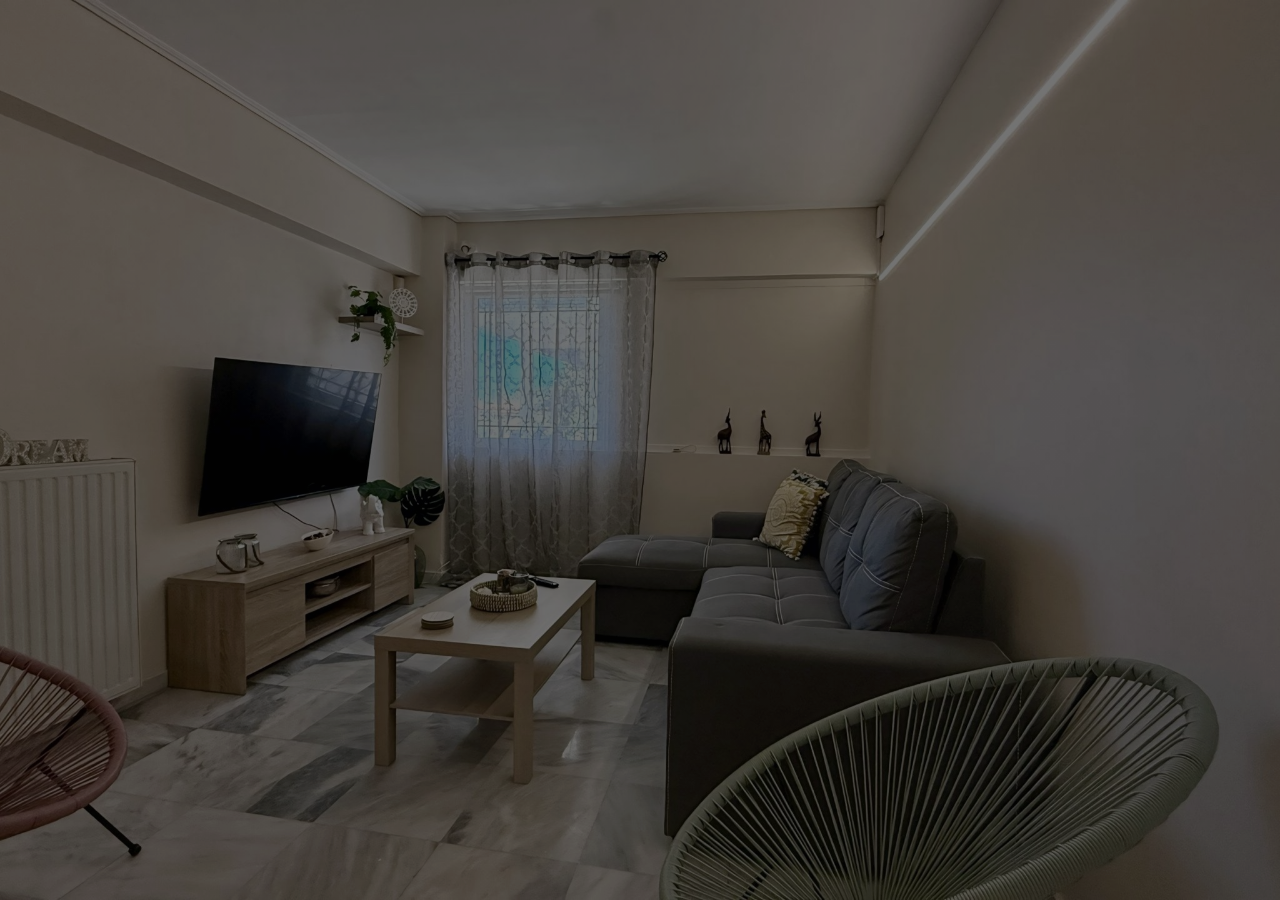
<file: index.html>
<!DOCTYPE html>
<html lang="en">
<head>
    <meta charset="UTF-8">
    <meta name="viewport" content="width=device-width, initial-scale=1.0">
    <link href="https://fonts.googleapis.com/css2?family=Roboto:wght@400;700&display=swap" rel="stylesheet">

        <!-- Other meta tags and links -->
        <link rel="stylesheet" href="https://cdnjs.cloudflare.com/ajax/libs/font-awesome/6.0.0-beta3/css/all.min.css">
    

    <title>Perla Homes</title>
    <link rel="stylesheet" href="main.css">
</head>
<body>
    <!-- Main Content Section -->
    <div class="content-container">
        <!-- Language Selector -->
        <div id="google_translate_element" class="fade-in"></div>
        <img src="images/perla logo site.png" alt="Perla Homes Logo" id="logo" class="fade-in" />

        <h1 id="main-heading" class="fade-in" translate="no">
            Welcome to <br>FreeSpirit Nectar
        </h1>
       

        <!-- Buttons -->
        <div class="button-container">
            <div class="button-item fade-in">
                <button class="round-btn" onclick="window.location.href='check_in.html'">
                    <img src="images/Checkin.png" alt="Check-In">
                </button>
                <span>Check-In <br> </span>
            </div>

            <div class="button-item fade-in">
                <button class="round-btn" onclick="showWifiCodeBox()">
                    <img src="images/wifi.png" alt="Wifi">
                </button>
                <span>WiFi Code</span>
            </div>
            
            
            <!-- Hidden Wifi Code Box -->
            <div id="wifiCodeBox" style="display:none; padding: 10px; background-color: #0e0d0d; border: 1px solid #ccc; width: 200px; height: auto; max-width: 100%; text-align: center; position: fixed; top: 50%; left: 50%; transform: translate(-50%, -50%);">
                <p> Network: <strong>FreeSpirit_Ground</strong></p> <br>
                <p> Password: <strong>welcometofs!</strong></p>
                <button onclick="hideWifiCodeBox()">EXIT</button>
            </div>

            <div class="button-item fade-in">
                <button class="round-btn" onclick="showCodeBox()">
                    <img src="images/Key lock Heavenmono.jpg" alt="Wifi">
                </button>
                <span>Entrance code</span>
            </div>
            
            <!-- Hidden Code Box -->
            <div id="codeBox" style="display:none; padding: 10px; background-color: #0e0d0d; border: 1px solid #ccc; width: 200px; height: auto; max-width: 100%; text-align: center; position: fixed; top: 50%; left: 50%; transform: translate(-50%, -50%);">
              
                <p>Entrance code: <strong>8378</strong></p>
                <button onclick="hideCodeBox()">EXIT</button>
              
            </div>
             
            
            <div class="button-item fade-in">
                <a href="https://maps.app.goo.gl/LeVsdQYAasSn6Zjx9">
                    <img src="images/Pineza_black.webp" alt="Mobi" class="round-btn">
                    <span>Map</span>
                </a>
            </div>

            <div class="button-item fade-in">
                <a href="contacts.html">
                    <button class="round-btn">
                        <img src="images/pngtree-circle-phone-call-icon-in-black-color-png-image_6596895.png" alt="Map">
                    </button>
                    <span>Contacts</span>
                </a>
            </div>




            <div class="button-item fade-in">
                <a href="https://messinia.mobi/en">
                    <img src="images/optiki-tautotita_2.jpg" alt="Mobi" class="round-btn">
                    <span style="display:block;">Tourist<br>Guide</span>
                </a>
            </div>

            <div class="button-item fade-in">
                <a href="https://nauticholics.gr">
                    <img src="images/Nautic.webp" alt="Mobi" class="round-btn">
                    <span style="display:block;">Boat<br>Cruises</span>
                </a>
            </div>
          
        </div>
    </div>

    <!-- Footer -->
    <div class="footer fade-in">
       
        
        <!-- Social Media Links -->
        <div class="social-media">
            <a href="https://www.perlahomes.gr" target="_blank">
                <i class="fas fa-globe social-icon"></i>
            </a>
            <a href="https://www.facebook.com/PerlaHomesgr/" target="_blank">
                <i class="fab fa-facebook social-icon"></i>
            </a>
            <a href="https://www.instagram.com/perla.homes/?hl=el" target="_blank">
                <i class="fab fa-instagram social-icon"></i>
            </a>
        </div>
        <p>&copy; 2025 Perla Homes. All rights reserved.</p>
    </div>

    <script src="script.js"></script>
    <script src="script.js"></script>
    <script type="text/javascript">
        function googleTranslateElementInit() {
            new google.translate.TranslateElement({
                pageLanguage: 'en',
                includedLanguages: 'en,en,el,it,pt,ro,es,fr,ka,de,cs,hy,sq,ru', // Add more languages as needed
                layout: google.translate.TranslateElement.InlineLayout.SIMPLE
            }, 'google_translate_element');
        }
    </script>
    <script type="text/javascript" src="https://translate.google.com/translate_a/element.js?cb=googleTranslateElementInit"></script>

</body>
</file>
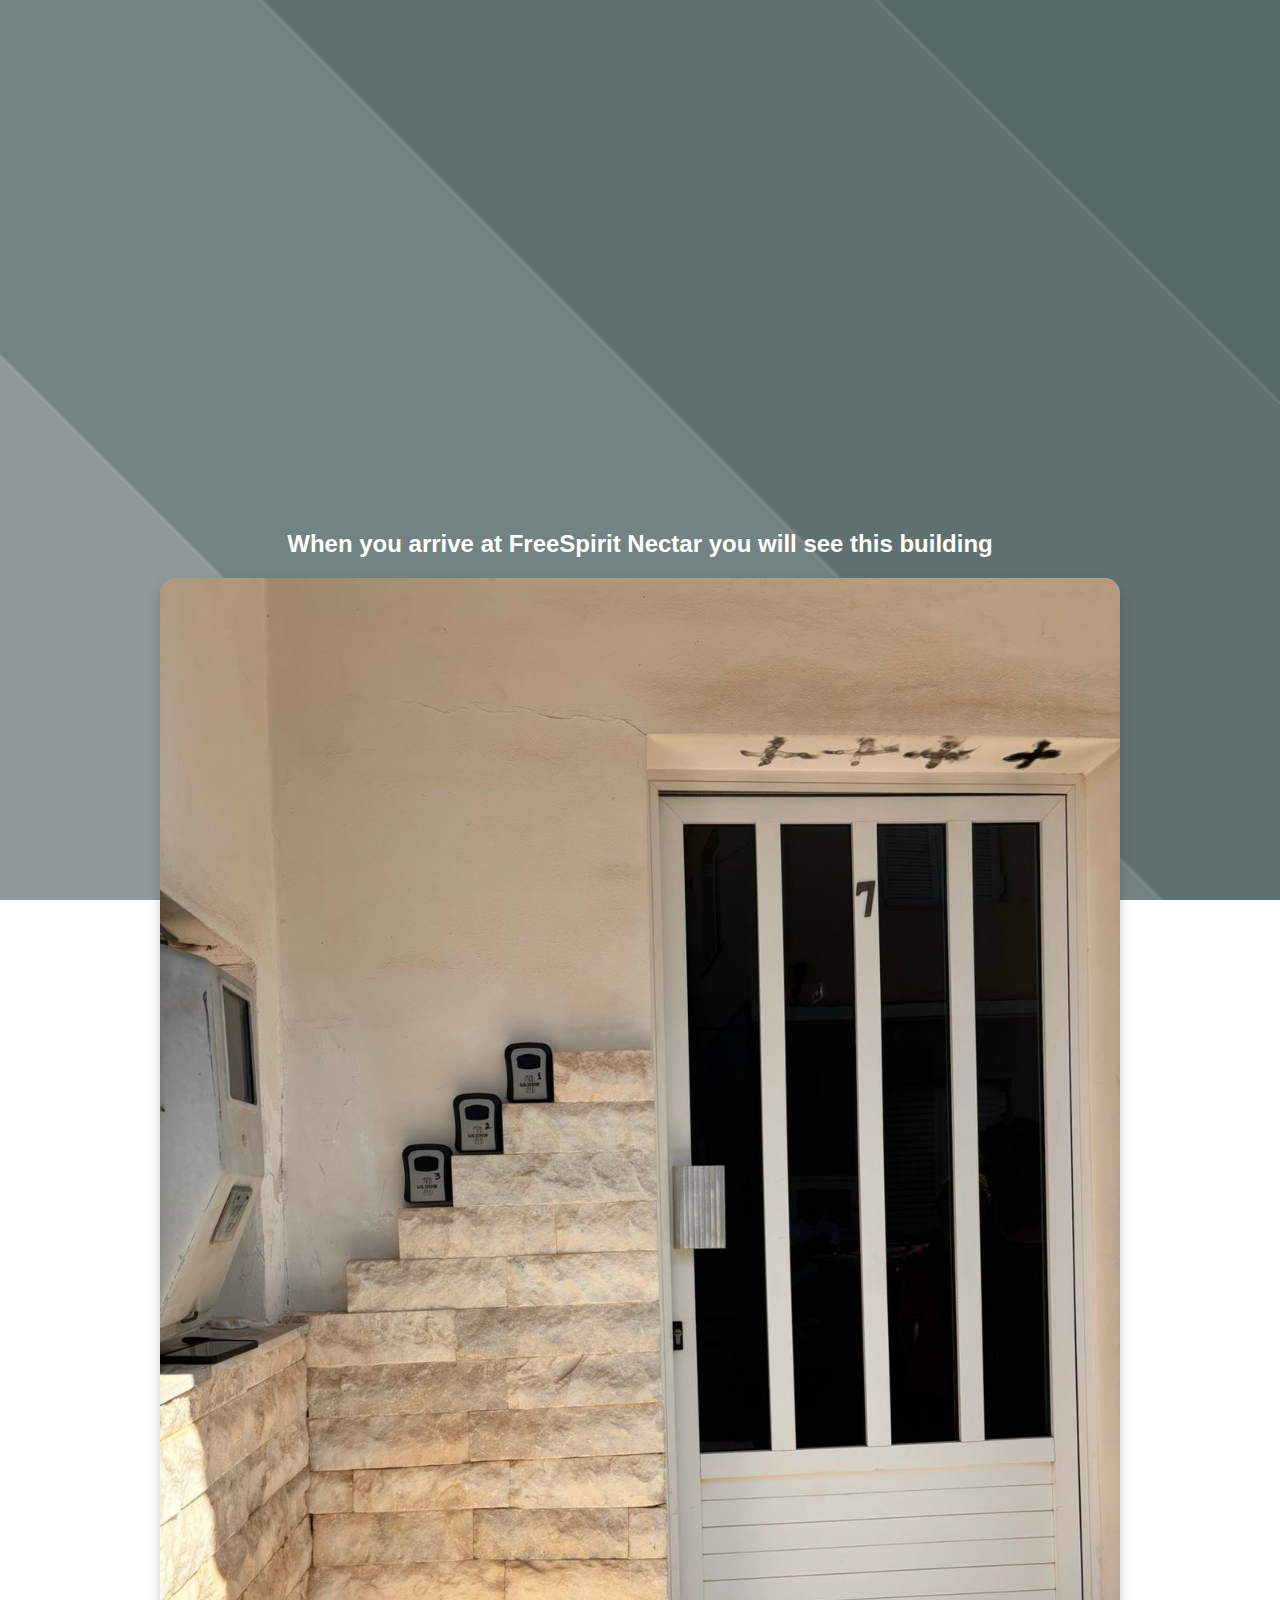
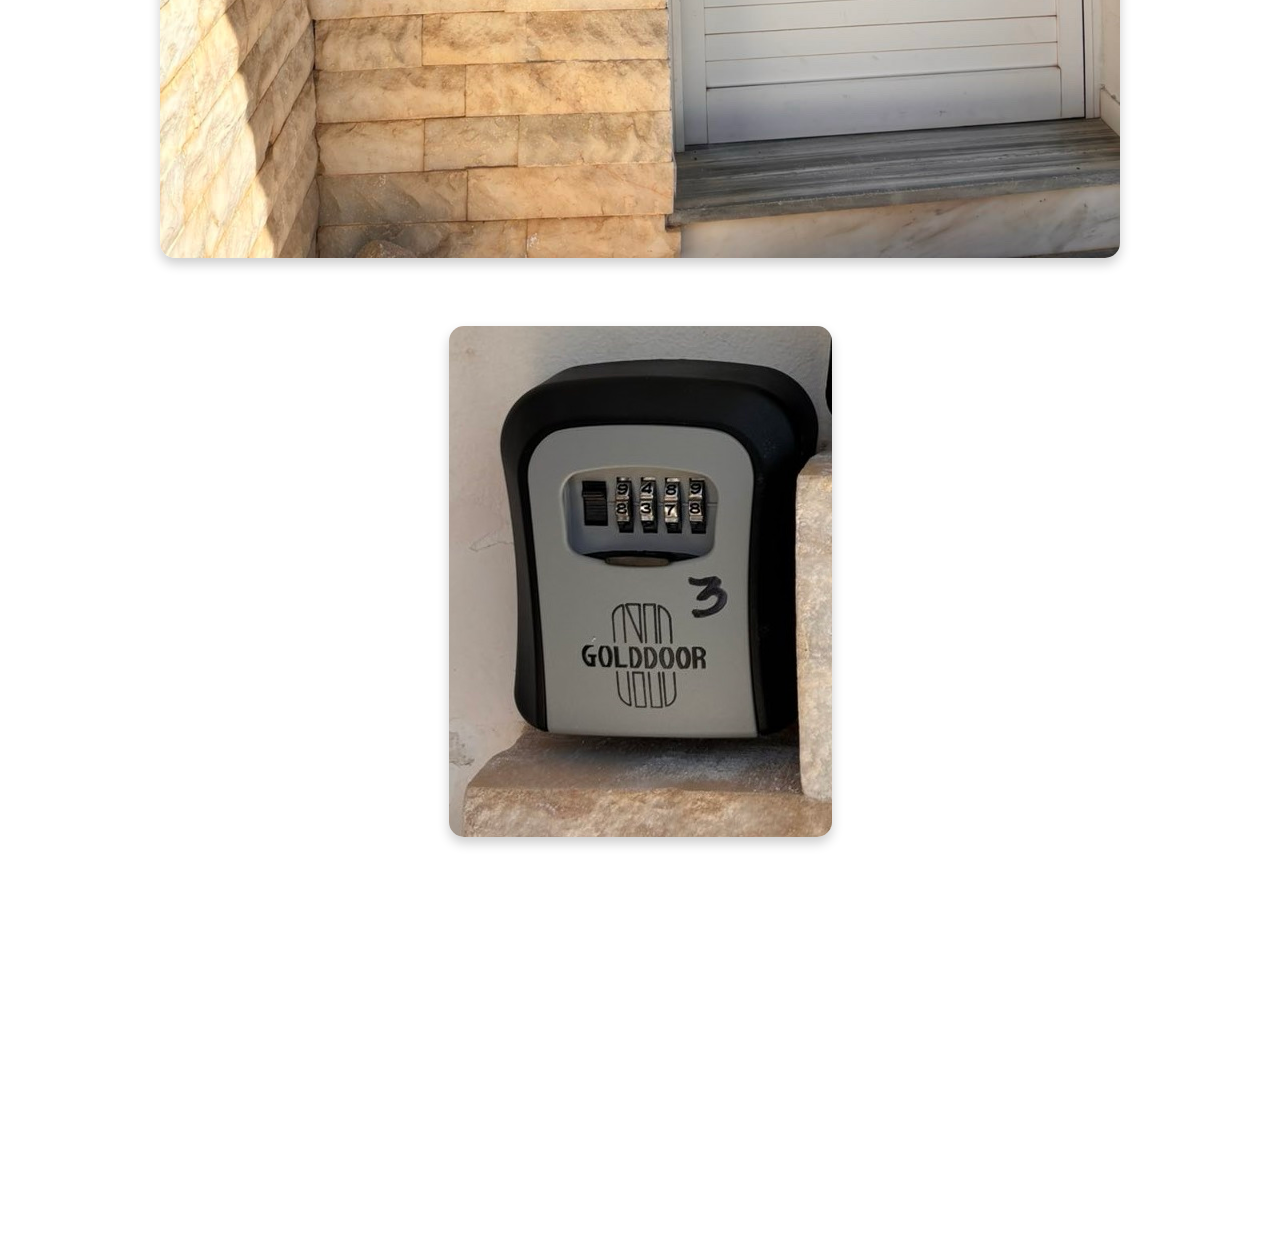
<file: check_in.html>
<!DOCTYPE html>
<html lang="en">
<head>
    <meta charset="UTF-8">
    <meta name="viewport" content="width=device-width, initial-scale=1.0">
    <link href="https://fonts.googleapis.com/css2?family=Roboto:wght@400;700&display=swap" rel="stylesheet">
    <link rel="stylesheet" href="style.css">
    <!-- Font Awesome -->
    <link href="https://cdnjs.cloudflare.com/ajax/libs/font-awesome/6.0.0-beta3/css/all.min.css" rel="stylesheet">
    <title>Perla Homes</title>
</head>
<body>
    <!-- Main Content Section -->
    <div class="content-container">
        <!-- Home Button -->
        <a href="index.html" class="home-button fade-in">
            <button>Home Page</button>
        </a>

        <!-- Language Selector -->
        <div id="google_translate_element" class="fade-in"></div>

        <!-- Logo -->
        <img src="images/perla logo site.png" alt="Perla Homes Logo" id="logo" class="fade-in" />

        <!-- Main Heading -->
        <h1 id="main-heading" class="fade-in">Check-in <br> Instructions</h1>

        <!-- Images and Content -->
        <div class="content">
            <h2>When you arrive at FreeSpirit Nectar you will see this building</h2>
            <img src="images/FreeSpirit.jpg" id="front-door" alt="Access Code" />
             <!-- <img src="images/URBAN_PORTAEKSO.jpg" id="front-door" alt="Access Code" /> -->


           
            <h2>Key Lock Box the Code is:8378</h2>
            <img src="images/Lock_Nectar.jpg" id="front-door" alt="Access Code" />
            <h2>The accomondation is the Ground Floor </h2>
            

            
             <h2>Wifi</h2>
            <p>FreeSpiritGround.</p> <br>
            <p> Password: welcometofs!

          
            <h2>Check-out</h2>
            <h2>Check-out Time: 11:00 AM.</h2>
            <p>Please, during check-out, leave the keys on the table and close the door. Thank you for trusting us and choosing one of our accommodations!!</p>
        </div>

        <!-- Footer -->
        <div class="footer fade-in">
           
           
            <!-- Social Media Icons -->
            <div class="social-icons">
                <a href="https://www.facebook.com/PerlaHomesgr/" target="_blank" class="social-icon"><i class="fab fa-facebook"></i></a>
                <a href="https://www.instagram.com/perla.homes/?hl=el" target="_blank" class="social-icon"><i class="fab fa-instagram"></i></a>
                <a href="https://www.perlahomes.gr" target="_blank" class="social-icon"><i class="fas fa-home"></i></a>
                
            </div>
            <p>&copy; 2025 Perla Homes. All rights reserved.</p>
        </div>
    </div>

    <script src="script.js"></script>
    <script type="text/javascript">
        function googleTranslateElementInit() {
            new google.translate.TranslateElement({
                pageLanguage: 'en',
                includedLanguages: 'en,el,it,pt,ro,es,fr,ka,de,cs,hy,sq,ru',
                layout: google.translate.TranslateElement.InlineLayout.SIMPLE
            }, 'google_translate_element');
        }
    </script>
    <script type="text/javascript" src="https://translate.google.com/translate_a/element.js?cb=googleTranslateElementInit"></script>
</body>
</html>
</file>
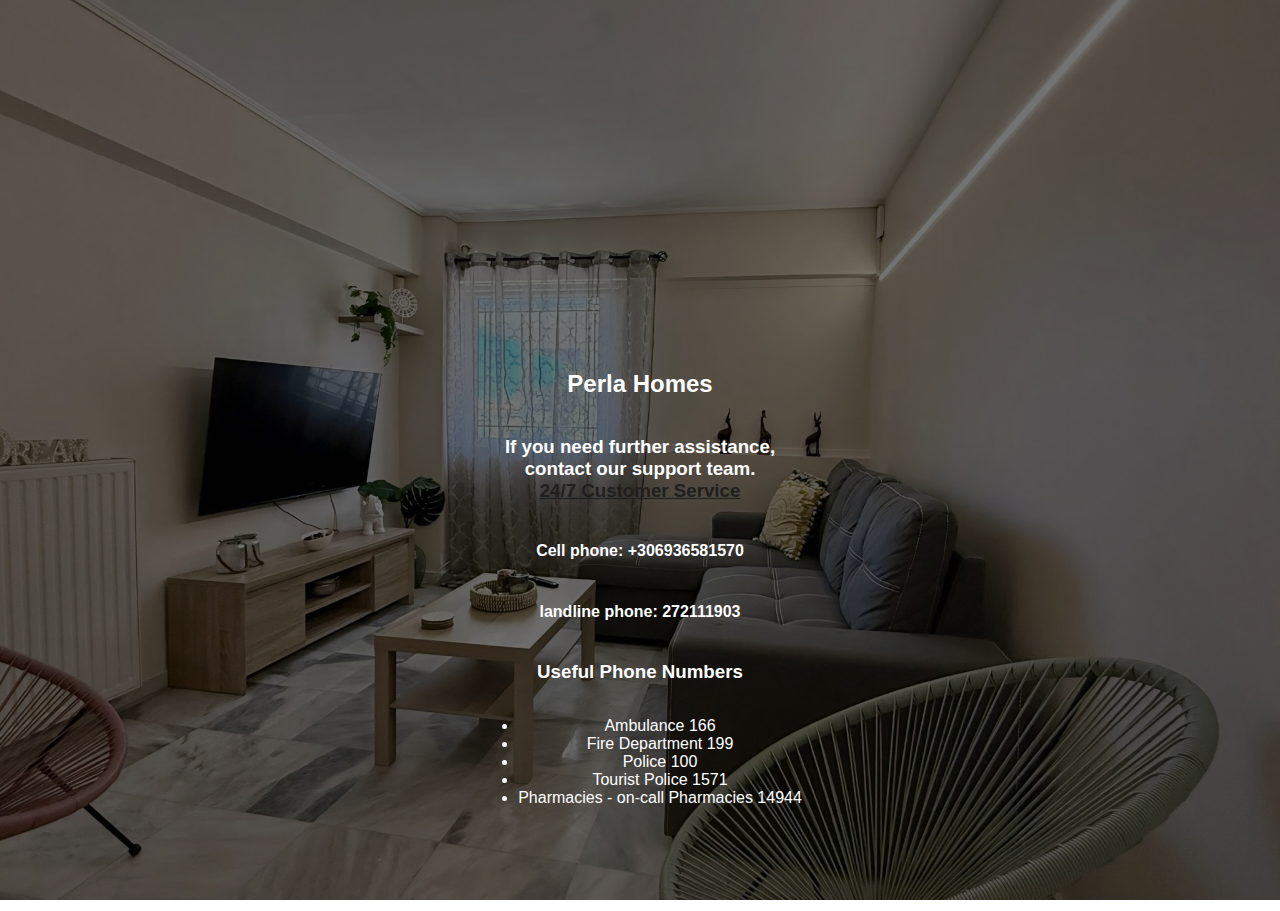
<file: contacts.html>
<!DOCTYPE html>
<html lang="en">
<head>
    <meta charset="UTF-8">
    <meta name="viewport" content="width=device-width, initial-scale=1.0">
    <link href="https://fonts.googleapis.com/css2?family=Roboto:wght@400;700&display=swap" rel="stylesheet">
    <link rel="stylesheet" href="https://cdnjs.cloudflare.com/ajax/libs/font-awesome/6.0.0-beta3/css/all.min.css">
    <title>Perla Homes</title>
    <link rel="stylesheet" href="main.css">
</head>
<body>
    <!-- Main Content Section -->
    <div class="content-container">

        <a href="index.html" class="home-button fade-in">
            <button>Home Page</button>
        </a>
        <!-- Language Selector -->
        <div id="google_translate_element" class="fade-in"></div>
        <img src="images/perla logo site.png" alt="Perla Homes Logo" id="logo" class="fade-in" />

        <h1 id="main-heading" class="fade-in">Useful Phone Numbers</h1>
        <h2>Perla Homes <br> </h2>
        <h3>If you need further assistance,<br> contact our support team.<br>
          <a href="tel:6936581570">24/7 Customer Service</a><br>
          <h4>Cell phone: +306936581570</h4>
          <h4>landline phone: 272111903</h4>
          
           
           
        
            


        <h3>Useful Phone Numbers</h3>
        <ul>

            <li>Ambulance 166</li>
            <li>Fire Department 199</li>
            <li>Police 100</li>
            <li>Tourist Police 1571</li>
            <li>Pharmacies - on-call Pharmacies 14944</li>
          </ul> 
    </div>

    <!-- Footer -->
    <div class="footer fade-in">
       
        
        <!-- Social Media Links -->
        <div class="social-media">
            <a href="https://www.perlahomes.gr" target="_blank">
                <i class="fas fa-globe social-icon"></i>
            </a>
            <a href="https://www.facebook.com/PerlaHomesgr/" target="_blank">
                <i class="fab fa-facebook social-icon"></i>
            </a>
            <a href="https://www.instagram.com/yourprofile" target="_blank">
                <i class="fab fa-instagram social-icon"></i>
            </a>
        </div>
        <p>&copy; 2025 Perla Homes. All rights reserved.</p>
    </div>

    <script src="script.js"></script>
    <script src="script.js"></script>
    <script type="text/javascript">
        function googleTranslateElementInit() {
            new google.translate.TranslateElement({
                pageLanguage: 'en',
                includedLanguages: 'en,el,it,pt,ro,es,fr,ka,de,cs,hy,sq,ru', // Add more languages as needed
                layout: google.translate.TranslateElement.InlineLayout.SIMPLE
            }, 'google_translate_element');
        }
    </script>
    <script type="text/javascript" src="https://translate.google.com/translate_a/element.js?cb=googleTranslateElementInit"></script>

</body>
</file>
<file: main.css>
body, html {
    margin: 0;
    padding: 0;
    font-family: Arial, sans-serif;
    height: 100%;
    display: flex;
    flex-direction: column;
}

/* Background with image and overlay */
body {
    background-image: linear-gradient(rgba(0, 0, 0, 0.5), rgba(0, 0, 0, 0.5)), url('images/Nectar_Main.jpg'); /* Add a semi-transparent overlay */
    background-size: cover;
    background-position: center;
    background-attachment: fixed;
    color: white;
}

/* Semi-transparent overlay */
body::after {
    content: "";
    position: absolute;
    top: 0;
    left: 0;
    right: 0;
    bottom: 0;
    background: rgba(10, 10, 10, 0.1); /* Adjust this to change the contrast */
    z-index: -1; /* Places the overlay behind content */
}

/* Main Content */
.content-container {
    flex: 1;
    display: flex;
    flex-direction: column;
    justify-content: center;
    align-items: center;
    text-align: center;
    padding: 20px;
}

/* Language selector positioned at the top left */
#google_translate_element {
    position: absolute;
    top: 1px;
    left: 1px;
    z-index: 9999;
    padding: 5px;
    border: 1px solid #ccc; /* Optional border */
    border-radius: 5px; /* Optional rounded corners */
}

/* Button container */
.button-container {
    display: flex;
    justify-content: center;
    gap: 20px;
    margin-top: 10px;
    flex-wrap: wrap; /* Allows wrapping for smaller screens */
}

/* Styling for each button item */
.button-item {
    display: flex;
    flex-direction: column;
    align-items: center;
    text-align: center;
}

/* Pulse Animation for buttons */
@keyframes pulse {
    0% {
        transform: scale(1);
    }
    50% {
        transform: scale(1.1); /* Button grows */
    }
    100% {
        transform: scale(1); /* Button returns to original size */
    }
}

/* Styling for round buttons */
.round-btn {
    background-color: #eff5ef;
    color: white;
    border: none;
    padding: 0; /* Remove padding */
    border-radius: 50%;
    width: 75px;  /* Smaller width */
    height: 75px;  /* Smaller height */
    display: flex;
    justify-content: center;
    align-items: center;
    cursor: pointer;
    transition: background-color 0.3s, transform 0.2s, box-shadow 0.2s; /* Smooth transition */
    overflow: hidden; /* Ensure image stays inside the circle */
    margin-bottom: 8px; /* Space between button and text */
    animation: pulse 3s infinite; /* Reduced duration for better performance */
    animation-play-state: paused; /* Pause animation by default */
    will-change: transform; /* Hint to the browser for optimization */
}

/* Hover effect for the round buttons with bounce animation */
.round-btn:hover {
    background-color: #3d5e4d;
    transform: scale(1.1); /* Slight enlargement on hover */
    box-shadow: 0 6px 12px rgba(0, 0, 0, 0.3); /* Stronger shadow for hover */
    animation: bounce 0.3s ease; /* Apply bounce animation on hover */
    animation-play-state: running; /* Resume animation on hover */
}

@keyframes bounce {
    0% {
        transform: scale(1.1) translateY(0);
    }
    30% {
        transform: scale(1.1) translateY(-5px); /* Move upwards */
    }
    50% {
        transform: scale(1.1) translateY(0); /* Back to original position */
    }
    70% {
        transform: scale(1.1) translateY(-3px); /* Small move upwards */
    }
    100% {
        transform: scale(1.1) translateY(0); /* Final return to original position */
    }
}

/* Focus effect */
.round-btn:focus {
    outline: none;
    box-shadow: 0 0 10px rgba(255, 255, 255, 0.8); /* Focus outline for accessibility */
}

/* Image inside the button */
.round-btn img {
    width: 90%; /* Fill the button's width */
    height: 90%; /* Fill the button's height */
    object-fit: cover; /* Ensures the image covers the entire circle without distortion */
}

/* Button click effect */
button:active {
    transform: scale(0.98); /* Slight scale-down effect on click */
}

/* Text under the button */
.button-item span {
    color: white;
    font-size: 13px; /* Smaller text */
    font-weight: bold;
}

/* Footer */
.footer {
    /*background-color: rgb(140, 150, 144);*/ /* Optional: background for the footer */
    width: 100%;
    padding: 5px 0;
    text-align: center;
    color: #7c7979;
}

.footer p {
    margin: 0;
}

/* Logo Styling */
#logo {
    display: block;
    margin: 0 auto; /* Center the logo */
    max-width: 350px; /* Adjust the size as needed */
    height: auto; /* Keep the aspect ratio intact */
    padding-bottom: 20px;
   
}

/* Styling for h1 element */
#main-heading {
    font-family: 'Lobster', cursive;
    font-size: 2.5rem;
    color: white;
    text-align: center;
    margin-top: 10px;
    text-shadow: 2px 2px 4px rgba(0, 0, 0, 0.5);
}

p {
    text-align: center; /* Centers the text */
    font-size: 1em;    /* Optional: adjust the font size */
    color: white;      /* Optional: ensure the text is white */
    margin-top: 5px;   /* Optional: add some spacing from the heading */
}

/* Define the animation for fade-in effect */
.fade-in {
    opacity: 0; /* Start as invisible */
    animation: fadeInAnimation 4s forwards; /* Apply animation */
}

@keyframes fadeInAnimation {
    0% {
        opacity: 0; /* Invisible at the start */
    }
    100% {
        opacity: 1; /* Fully visible at the end */
    }
}

/* Optional: Delay different elements to stagger their appearance */
#logo {
    animation-delay: 1s; /* Delay the logo by 0.5s */
}

#main-heading {
    animation-delay: 1.5s; /* Delay the heading by 1s */
}

.button-item {
    animation-delay: 2s; /* Delay buttons by 1.5s */
    animation-duration: 3s;
}

/* Optional: Make images inside the page responsive */
img1 {
    max-width: 100%;
    height: auto;
    display: block;
    margin: 0 auto;
    object-fit: contain; /* Ensures image is resized while maintaining aspect ratio */
}

/* Home Button Styling */
a {
    color: rgb(32, 31, 31); /* Change to any color you like */
}

.home-button {
    position: fixed;
    top: 50px; /* Distance from the top */
    right: 10px; /* Distance from the right */
    z-index: 1000; /* Ensure it's above other content */
}

.home-button button {
    background-color: #e0c188; /* Green background */
    color: white; /* White text */
    padding: 10px 10px; /* Some padding */
    border: none; /* No border */
    border-radius: 100px; /* Rounded corners */
    font-size: 16px;
    font-weight: 700;
    cursor: pointer;
}

.home-button button:hover {
    background-color: #0c0c0c; /* Darker green on hover */
}

.tourist-guide {
    display: block;
    white-space: pre-line;
}

.social-media {
    margin-top: 10px;
    display: flex;
    justify-content: center;
    gap: 20px;
    color: #7c7979; /* Set a default color for social media icons */
}
 
h1 {
    font-size: 2.5rem; /* Adjust the size of the text */
    color: white; /* Make the text white */
    text-align: center; /* Center align the text */
    margin-top: 10px; /* Add some space between the logo and the heading */
    margin-bottom: 20px; /* Add space between the heading and the buttons */
    padding-bottom: 50px;
    text-shadow: 2px 2px 4px rgba(0, 0, 0, 0.5); /* Optional: add shadow for better readability */
}
.social-icon {
    font-size: 30px;  /* Size of the icons */
    color: #7c7979;      /* Icon color */
    transition: transform 0.3s ease-in-out, color 0.3s ease-in-out;
}

.social-icon:hover {
    transform: scale(1.1);  /* Slightly enlarge the icon on hover */
    color: #0077b5;         /* Change color on hover (blue for Facebook) */
}

.social-media a:nth-child(2) .social-icon:hover {
    color: #e4405f;  /* Change color on hover (red/pink for Instagram) */
}
</file>
<file: style.css>
/* Basic Reset */
body, html {
    margin: 0;
    padding: 0;
    font-family: Arial, sans-serif;
    height: 100%;
    display: flex;
    flex-direction: column;
}

/* Background with image and overlay */
body {
    background-image: url('images/fontoCheck.png'); /* Replace with your background image */
    background-size: cover;
    background-position: center;
    background-attachment: fixed;
    color: white;
}

/* Semi-transparent overlay */
body::after {
    content: "";
    position: absolute;
    top: 0;
    left: 0;
    right: 0;
    bottom: 0;
    background: rgba(10, 10, 10, 0.1); /* Adjust this to change the contrast */
    z-index: -1; /* Places the overlay behind content */
}

/* Main Content */
.content-container {
    flex: 1;
    display: flex;
    flex-direction: column;
    justify-content: center;
    align-items: center;
    text-align: center;
    padding: 20px;
}

/* Language selector positioned at the top left */
#google_translate_element {
    position: absolute;
    top: 1px;
    left: 1px;
    z-index: 9999;
    padding: 5px;
    border: 1px solid #ccc; /* Optional border */
    border-radius: 5px; /* Optional rounded corners */
}

/* Button container */
.button-container {
    display: flex;
    justify-content: center;
    gap: 20px;
    margin-top: 10px;
    flex-wrap: wrap; /* Allows wrapping for smaller screens */
}

/* Styling for each button item */
.button-item {
    display: flex;
    flex-direction: column;
    align-items: center;
    text-align: center;
}

.round-btn {
    background-color: #eff5ef;
    color: white;
    border: none;
    padding: 0; /* Remove padding */
    border-radius: 50%;
    width: 80px;  /* Smaller width */
    height: 80px;  /* Smaller height */
    display: flex;
    justify-content: center;
    align-items: center;
    cursor: pointer;
    transition: background-color 0.3s;
    overflow: hidden; /* Ensure image stays inside the circle */
    margin-bottom: 8px; /* Space between button and text */
}

.round-btn:hover {
    background-color: #3d5e4d;
}

.round-btn:focus {
    outline: none;
}

.round-btn img {
    width: 100%;
    height: 100%;
    object-fit: cover;
    border-radius: 50%;
}

button:active {
    transform: scale(0.98); /* Slight scale-down effect on click */
}

/* Text under the button */
.button-item span {
    color: white;
    font-size: 17px; /* Smaller text */
    font-weight: bold;
}

/* Footer */
.footer {
    background-color: rgb(140, 150, 144);
    width: 100%;
    padding: 5px 0;
    text-align: center;
    color: white;
}

.footer p {
    margin: 0;
}

#logo {
    display: block;
    margin: 0 auto; /* Center the logo */
    max-width: 350px; /* Adjust the size as needed */
    height: auto; /* Keep the aspect ratio intact */
    margin-top: 200px;
}

/* Box-shadow effect */
.box-shadow {
    box-shadow: 0 4px 6px rgba(0, 0, 0, 0.2);
}

.box-shadow:hover {
    box-shadow: 0 6px 10px rgba(0, 0, 0, 0.3);
}

/* Styling for h1 element */
#main-heading {
    font-family: 'Roboto', sans-serif; /* Use a nice, modern font like Roboto */
    font-size: 2rem; /* Adjust the size of the text */
    color: white; /* Make the text white */
    text-align: center; /* Center align the text */
    margin-top: 10px; /* Add some space between the logo and the heading */
    text-shadow: 2px 2px 4px rgba(0, 0, 0, 0.5); /* Optional: add shadow for better readability */
}

p {
    text-align: center; /* Centers the text */
    font-size: 1em;    /* Optional: adjust the font size */
    color: white;        /* Optional: ensure the text is white */
    margin-top: 5px;    /* Optional: add some spacing from the heading */
}

/* Define the animation for fade-in effect */
.fade-in {
    opacity: 0; /* Start as invisible */
    animation: fadeInAnimation 2s forwards; /* Apply animation */
}

@keyframes fadeInAnimation {
    0% {
        opacity: 0; /* Invisible at the start */
    }
    100% {
        opacity: 1; /* Fully visible at the end */
    }
}

/* Optional: Delay different elements to stagger their appearance */
#logo {
    animation-delay: 1s; /* Delay the logo by 0.5s */
}

#main-heading {
    animation-delay: 1.5s; /* Delay the heading by 1s */
}

.button-item {
    animation-delay: 2s; /* Delay buttons by 1.5s */
    animation-duration: 3s;
}

/* Images Styling */
.content img {
    display: block;  /* Ensures the image is a block element */
    margin: 20px auto;  /* Center images horizontally */
    max-width: 80%;  /* Adjust this value to control the maximum width of your images */
    height: auto;
    border-radius: 15px;  /* Optional: Adds rounded corners to images */
    box-shadow: 0 6px 12px rgba(0, 0, 0, 0.2);  /* Adds a subtle shadow around the images */
    transition: transform 0.3s ease, box-shadow 0.3s ease;  /* Smooth transition on hover */
}

/* On hover, enlarge the image slightly and increase shadow for a 3D effect */
.content img:hover {
    transform: scale(1.05);  /* Slightly enlarge the image */
    box-shadow: 0 10px 15px rgba(0, 0, 0, 0.3);  /* Deeper shadow on hover */
}

/* Responsive Design for Images */
@media (max-width: 768px) {
    .content img {
        max-width: 95%;  /* Allow the image to fill more of the screen on mobile */
    }
}

/* Home Button */
.home-button {
    position: fixed;
    top: 50px; /* Distance from the top */
    right: 10px; /* Distance from the right */
    z-index: 1000; /* Ensure it's above other content */
}

.home-button button {
    background-color: #9b9e89; /* Green background */
    color: white; /* White text */
    padding: 10px 10px; /* Some padding */
    border: none; /* No border */
    border-radius: 5px; /* Rounded corners */
    font-size: 16px;
    font-weight: 700;
    cursor: pointer;
}

.home-button button:hover {
    background-color: #0c0c0c; /* Darker green on hover */
}

/* Social Media Icons */
.social-media {
    margin-top: 10px;
    display: flex;
    justify-content: center;
    gap: 20px;
}

.social-icon {
    font-size: 30px;  /* Size of the icons */
    color: #000;      /* Icon color */
    transition: transform 0.3s ease-in-out, color 0.3s ease-in-out;
}

.social-icon:hover {
    transform: scale(1.1);  /* Slightly enlarge the icon on hover */
    color: #0077b5;         /* Change color on hover (blue for Facebook) */
}

.social-media a:nth-child(2) .social-icon:hover {
    color: #e4405f;  /* Change color on hover (red/pink for Instagram) */
}
</file>
